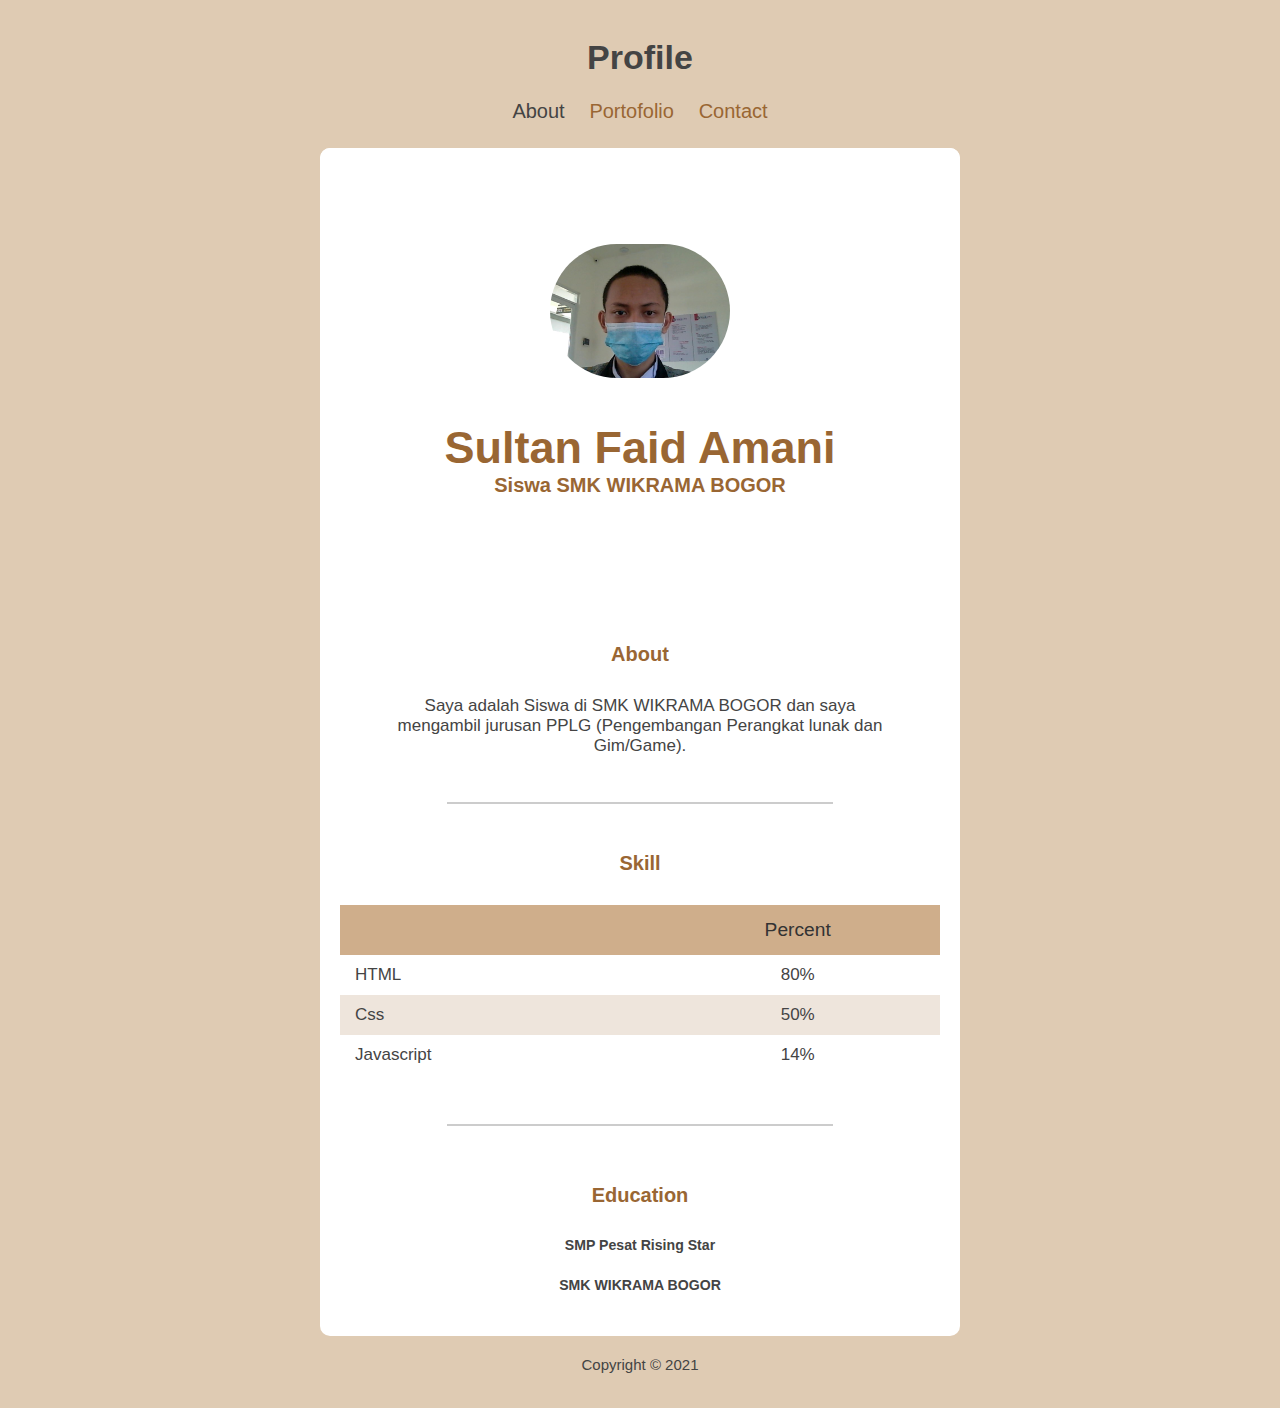
<file: index.html>
<!DOCTYPE html>
<html>
<head>
	<meta charset="utf-8">
	<title>CV - Sultan</title>
	<link rel="stylesheet" type="text/css" href="style.css">
</head>
<body>
	<div class="container">
		<!-- Judul Halaman -->
		<h1>Profile</h1>
		<!-- Navbar -->
		<div class="navbar">
	    	<ul type="square" class="list-nav">
	        	<li><a href="#" class="active">About</a></li>
	        	<li><a href="portofolio.html">Portofolio</a></li>
	        	<li><a href="contact.html">Contact</a></li>
	      	</ul>
	    </div>
	    <!-- Konten -->
	    <div class="content">
	    	<!-- Profil -->
      		<div id="content-img">
        		<div class="content1">
        		  <img src="img/Sultan.jpg">
          		  <h2 class="content-header">Sultan Faid Amani</h2>
         		  <p class="content-text">
            		<b>Siswa SMK WIKRAMA BOGOR</b>
          		  </p>
       			</div>
     		</div>
     		<!-- Deskripsi Singkat -->
      		<section class="section section-small">
       			<h2 class="section-header">About</h2>
        		<p>Saya adalah Siswa di SMK WIKRAMA BOGOR dan saya mengambil jurusan PPLG (Pengembangan Perangkat lunak dan Gim/Game).</p>
      		</section>
      		<hr>
      		<!-- Table -->
		    <section class="section">
		        <h2 class="section-header">Skill</h2>
		        <div class="responsive-table">
		            <table>
		             	<tr class="tr-header">
		                	<th>&nbsp;</th>
		                	<th>Percent</th>
		             	</tr>
		              	<tr>
		                	<td class="text-left">HTML</td>
		                	<td>80%</td>
		              	</tr>
		              	<tr>
		                	<td class="text-left">Css</td>
		                	<td>50%</td>
		              	</tr>
		              	<tr>
		                	<td class="text-left">Javascript</td>
		                	<td>14%</td>
		              	</tr>
		            </table>
		          </div>
		    </section>
		    <hr>
		    <!-- List Pendidikan -->
		    <section class="section section-small">
		    	<h2 class="section-header">Education</h2>
		        <h5>SMP Pesat Rising Star</h5>
		        <h5>SMK WIKRAMA BOGOR</h5>
		    </section>
		</div>
		<footer>
     		<p class="footer-text">Copyright &copy; 2021</p>
    	</footer>
	</div>
</body>
</html>
</file>
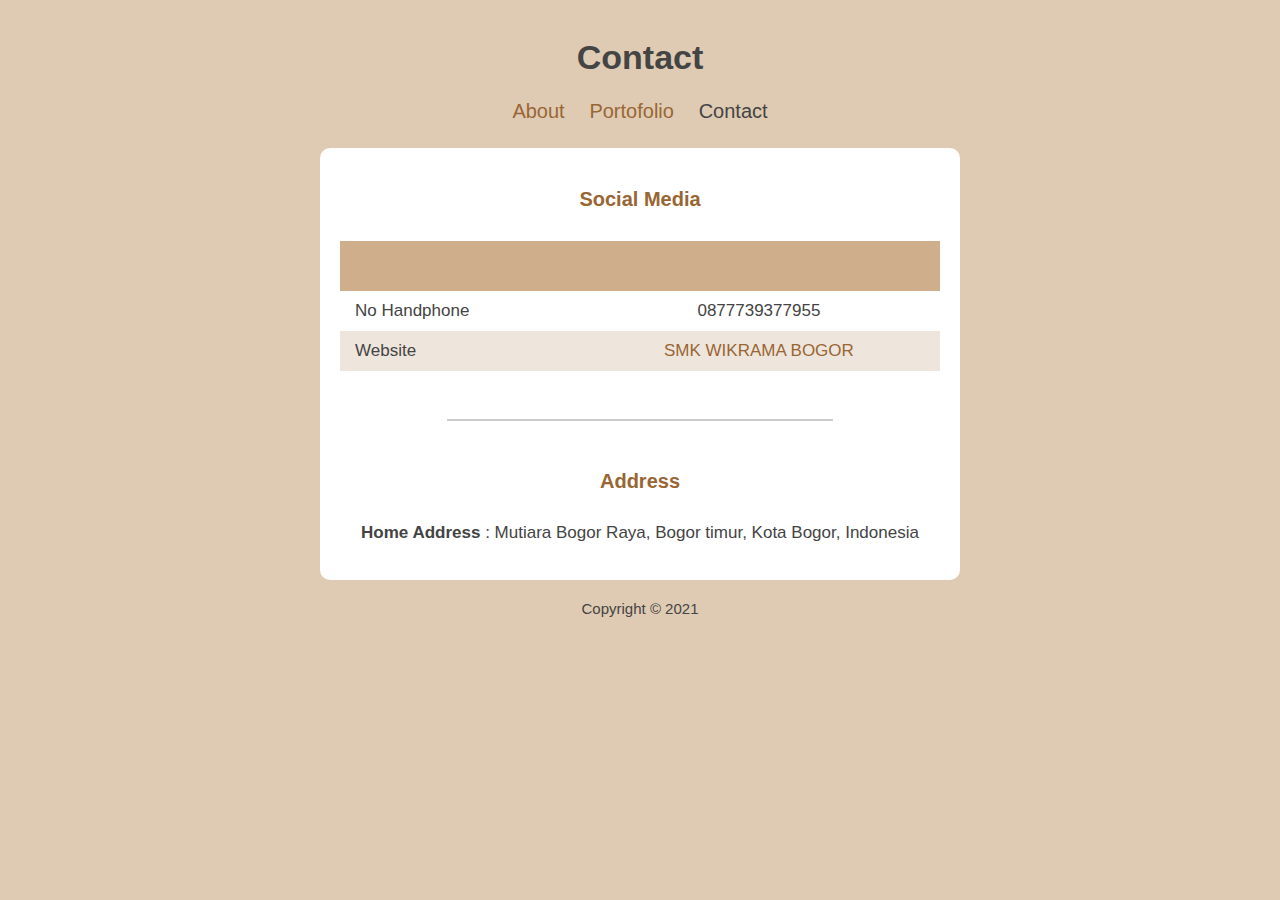
<file: contact.html>
<!DOCTYPE html>
<html>
<head>
  <meta charset="utf-8">
  <title>Personal Web</title>
  <link rel="stylesheet" type="text/css" href="style.css">
</head>
<body>
  <div class="container">
    <div class="header">
      <h1 class="text-header">Contact</h1>
    </div>
    <div class="navbar">
      <ul class="list-nav">
        <li><a href="index.html">About</a></li>
        <li><a href="portofolio.html">Portofolio</a></li>
        <li><a href="#" class="active">Contact</a></li>
      </ul>
    </div>
    <div class="content">
      <!-- Social Media -->
      <section class="section">
        <h2 class="section-header">Social Media</h2>
          <div class="responsive-table">
            <table>
              <tr class="tr-header">
                <th>&nbsp;</th>
                <th></th>
              </tr>
              <tr>
                <td class="text-left">No Handphone</td>
                <td>0877739377955</td>
              </tr>
              <tr>
                <td class="text-left">Website</td>
                <td><a href="profilsekolah.html">SMK WIKRAMA BOGOR</a></td>
              </tr>
            </table>
          </div>
      </section>
      <hr>
      <!-- Contact -->
      <section class="section">
        <h2 class="section-header">Address</h2>
        <p><b>Home Address </b>: Mutiara Bogor Raya, Bogor timur, Kota Bogor, Indonesia</p>
      </section>
    </div>
    <footer>
      <p class="footer-text">Copyright &copy; 2021</p>
    </footer> 
  </div>
</body>
</html>
</file>
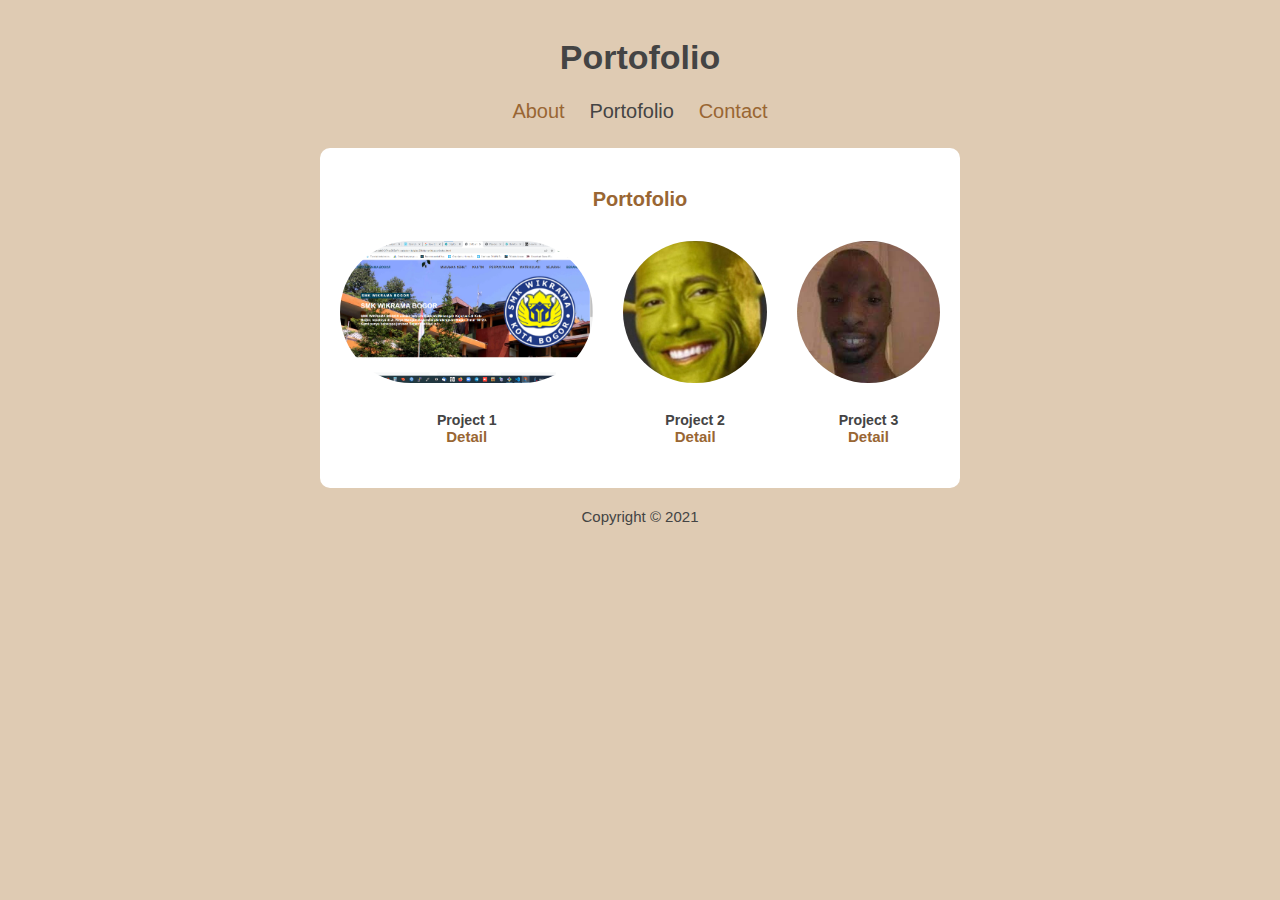
<file: portofolio.html>
<!DOCTYPE html>
<html>
<head>
  <meta charset="utf-8">
  <title>Personal Web</title>
  <link rel="stylesheet" type="text/css" href="style.css">
</head>
<body>
  <div class="container">
    <h1>Portofolio</h1>
    <div class="navbar">
      <ul class="list-nav">
        <li><a href="index.html">About</a></li>
        <li><a href="#" class="active">Portofolio</a></li>
        <li><a href="contact.html">Contact</a></li>
      </ul>
    </div>
    <div class="content">
    <!-- Portofolio -->
      <section class="section">
        <h2 class="section-header">Portofolio</h2>
        <div class="gallery">
          <figure class="images">
            <img src="img/Project 1.png" class="gallery-img" />
            <figcaption>
              <h5 class="name">Project 1
              <span>
                  <a href="https://6350e6a1cab61271ec353af1--celadon-kelpie-25fcfa.netlify.app/index.html">Detail</a>
                </span>
              </h5>
            </figcaption>
          </figure>
          <figure class="images">
            <img src="img/Project 2.jpg" class="gallery-img" />
            <figcaption>
              <h5 class="name">Project 2
              <span>
                  <a href="detail.html">Detail</a>
                </span>
              </h5>
            </figcaption>
          </figure>
          <figure class="images">
            <img src="img/Project 3.jpg" class="gallery-img" />
            <figcaption>
              <h5 class="name">Project 3
                <span>
                  <a href="detail.html">Detail</a>
                </span>
              </h5>
            </figcaption>
          </figure>
        </div>
      </section>
    </div>
    <footer>
      <p class="footer-text">Copyright &copy; 2021</p>
    </footer> 
  </div>
</body>
</html>
</file>
<file: style.css>
body {
    background-color:#dfcbb3;
    color: #444444;
    font-family: "Open Sans", Arial;
    font-size: 17px;
    padding: 15px;
    margin: 0;
  }
  
  .container {
    max-width: 640px;
    margin-left: auto;
    margin-right: auto;
  }
  
  h1 { text-align: center; }
  
  .navbar { 
    text-align: center; 
    margin-bottom: 25px;
  }
  
  .list-nav {
      padding: 0;
      margin: 0; 
  }
  
  .list-nav li {
      display: inline-block;
      list-style: none;
      margin-left: 10px;
      margin-right: 10px;
  }
  
  .list-nav a { font-size: 20px; }
  .list-nav li a.active { color:#444444; }
  a:hover { color: #444444; }
  
  a { 
    color: #996633; 
    text-decoration:none;
  }
  
  .content { 
    background-color: #ffffff; 
    border-radius: 10px;
  }
  
  .content-header{ margin-bottom: 0;
                   color: #996633;

 }
  
  .content-text {
     font-size: 20px;
     margin: 0;
     color:#996633 ;
  }
  
  #content-img {
    background-color:white;
    background-position: center;
    background-size: cover;
    min-height: 400px;
    text-align: center;
    border-top-left-radius: 10px;
    border-top-right-radius: 10px;
  }
  
  #content-img img {
    max-width: 40%;
    border-radius: 125px;
  }
  
  .content1 {
    padding: 15%;
    font-size: 30px;
  }
  
  .section {
    padding-top: 10px;
    padding-left: 20px;
    padding-right: 20px;
    padding-bottom: 20px;
  }
  
  .section-small {
    max-width: 490px;
    margin-left: auto;
    margin-right: auto;
    padding-top: 20px;
    text-align: center;
  }
  
  .section-header {
    color: #996633;
    text-align: center;
    font-size: 20px;
    margin-top: 30px;
    margin-bottom: 30px;
  }
  
  hr {
    width: 60%;
    border: 0.5px solid #ccc;
  }
  
  table {
    width: 100%;
    border-spacing: 0;
    padding-bottom: 20px;
  }
  
  th {
    color: #333333;
    font-weight: 400;
    font-size: 1.2rem;
    padding-left: 15px;
    padding-right: 15px;
  }
  
  td {
    text-align: center;
    padding: 10px 15px;
  }
  
  .text-left { text-align: left; }
  tr:nth-child(odd) { background-color: #eee5dc; }
  
  tr.tr-header {
    background-color: #cfae8b;
    height: 50px;
  }
  
  .footer-text {
    font-size: 15px;
    margin-top: 20px;
    margin-bottom: 20px;
    text-align: center;
  }

  img { 
    max-width: 100%;
    max-height: 200px;
    border-radius: 100px;
  }
  
  .gallery {
    display: flex;
    margin-left: -15px;
    margin-right: -15px;
  }
  
  .images {
    padding-left: 15px;
    padding-right: 15px;
  }
  
  figure { margin: 0; }
  figcaption { text-align: center; }
  
  figcaption span {
    display: block;
    color: #333333;
    font-size: 15px;
  }

  p { text-align: center; }
</file>
